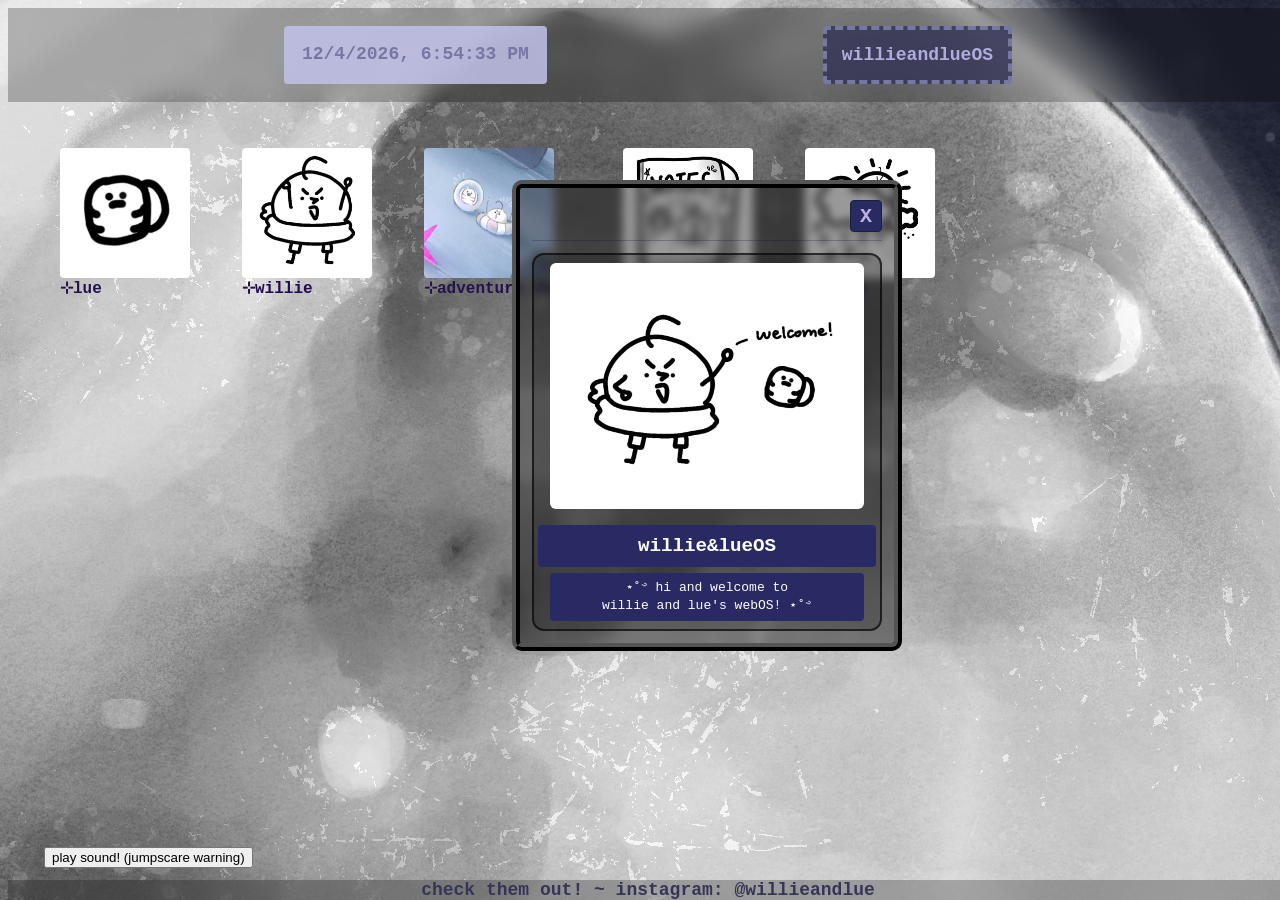
<file: index.html>
<html>
    
    <head>
        <link rel="stylesheet" type="text/css" href="style.css" />
        <script type="module" src="script.js"></script>
        <meta charset="UTF-8">
    </head>

    <body class="background">
        <div class="top">
            <p class="time" 
            id="timeElement"> 
                time :p
            </p>
            <script>
                setInterval(function () {
                    document.querySelector("#timeElement").innerHTML = new Date().toLocaleString();
                }, 1000);
            </script>
            <p class="otherone" 
            id="welcomeopen">
            willieandlueOS
            </p>
        </div>

        <div class="instahandle">
            check them out! ~ instagram: @willieandlue
        </div>
     
        <div class="WELCOME"
        id="welcome"> 
            <div class="welcomeheader" 
            id="welcomeheader">
                <div class="closebutton" 
                id="welcomeclose">
                        <span class="Xmark">
                                X
                        </span>
                </div>
            </div>

            <div class="innerwindow">
                <img class="image" src="Screenshot 2026-08-02 224323.png" >
                <h1 class="titletext">
                    willie&lueOS
                </h1>
                <p class="description1">
                    ⋆˚࿔ hi and welcome to willie and lue's webOS! ⋆˚࿔
                </p>
            </div>
        </div>

        <div class= "lueicon" id="LueIconContainer">
            <div class="lueapp" style="padding: 16px;"> 
                <img class=luewindowimage src="./lue.png">
                <p style="margin: 0px; color: #23124b; font-weight: bold;
                font-family: 'Courier New', Courier, monospace; font-size: medium;">
                    <strong>⊹lue</strong>
                </p>
            </div>
        </div>
            
        <div class= "luebigwindow" id="LueWindow">
            <div class="windowheader" id="lueheader">
                <span><strong>about lue!!</strong></span>  
                <div class="closebutton1" id="lueclose" 
                style="cursor: pointer; font-weight: bold; padding: 2px 6px;
                background:rgb(0, 0, 0, 0.2); border-radius: 3px;">
                    X 
                </div>
            </div>

            <div class="windowcontent">
                <p style="margin: 0 0 12px 0">woahh info about lue!!</p>
                <img src="./lue.png" style="width: 80px; height: 80px; border-radius: 4px;">
                <div id="sidebar"></div>
                <div id="lueinfo"></div>
            </div>

        </div>

        <div class="willieicon" id="WillieIconContainer">
            <div class="willieapp" style="padding: 16px;"> 
                <img class=williewindowimage src="./willie.png">
                <p style="margin: 0px; color: #200a53; font-weight: bold;
                font-family: 'Courier New', Courier, monospace; font-size: medium;">
                    <strong>⊹willie</strong>
                </p>
            </div>
        </div>

        <div class="williebigwindow" id="WillieWindow">
            <div class="williewindowheader" id="willieheader">
                <span><strong>about willie!!</strong></span>  
                <div class="closebutton2" id="willieclose" 
                style="cursor: pointer; font-weight: bold; padding: 2px 6px;
                background:rgb(0, 0, 0, 0.2); border-radius: 3px;">
                    X 
                </div>
            </div>

            <div class="williewindowcontent">
                <p style="margin: 0 0 12px 0">woahh info about willie!!</p>
                <img src="./willie.png" style="width: 80px; height: 80px; border-radius: 4px; 
                justify-content: center;">
                <div id="sidebar1"></div>
                <div id="willieinfo"></div>
            </div>
        
        </div>

        <div class="adventureicon" id="randomadventureIcon">
            <div class="randomadventureapp" style="padding: 16px;"> 
                <img class=randomwindowimage src="./Screenshot 2026-10-28 014016.png">
                <p style="margin: 0px; color: #23124b; font-weight: bold;
                font-family: 'Courier New', Courier, monospace; font-size: medium;">
                    <strong>⊹adventure logs</strong>
                </p>
            </div>
        </div>
        
        <div class="randomwindow" id="adventureWindow">
            <div class="randomheader" id="adventureheader">
                <span><strong>adventure logs!!</strong></span>
                <div class="closebutton2" id="adventureclose" 
                style="cursor: pointer; font-weight: bold; padding: 2px 6px;
                background:rgb(0, 0, 0, 0.2); border-radius: 4px;">
                    X 
                </div>
        </div>

            <div class="randomwindowcontent" id="randomcontent">
                <p style="color:#3a420d; font-weight: bold;">here are some of their recent adventure logs!!</p>
                <img src="./accretionwillieandlue.png" id="randomadventureimg">
                <img src="./artemismoonwillieandlue.png" id="randomadventureimg">
                <img src="./mantaraywillieandlue.png" id="randomadventureimg">
                <img src="./starbeach.png" id="randomadventureimg">
                <img src="./sunwillieandlue.png" id="randomadventureimg">
                <img src="./moon.png" id="randomadventureimg">
            </div>
        </div>

        <div class="notesicon" id="notesIcon">
            <div class="noteapp" style="padding: 16px;"> 
                <img class="notesimage" src="./noteswillielue.png">
                <p style="margin: 0px; color: #23124b; font-weight: bold;
                font-family: 'Courier New', Courier, monospace; font-size: medium;">
                    <strong>⊹notes</strong>
                </p>
            </div>
        </div>

        <div class="noteswindow" id="notesWindow">
            
            <div class="notesheader" id="notesheader">
                <span><strong>notes!!</strong></span>
                <div class="closebutton3" id="notesclose" style="cursor: pointer; font-weight: bold; padding: 2px 6px; background: rgba(0, 0, 0, 0.2); border-radius: 4px;">
                    X 
                </div>
            </div>

            <div class="noteswindowcontent" id="notescontent" style="padding: 16px; background: white;">
                <p style="color:#e693c3; font-weight: bold; font-family: monospace; margin: 0 0 8px 0;">write down any notes!!</p>
                    <div style="padding: 4px; min-height: 120px; 
                    font-family: monospace; outline: none; 
                    width: 100%; box-sizing: border-box" contenteditable="true">
                    <span>write here!!</span>
                </div>
            </div>
        </div>

        <div class="audio">
            <audio id="myAudio" controls>
                <source src="Bark Fart Sound Effect.mp3" type="audio/mpeg">
            </audio>

            <script>
                function playAudio() {
                    var audio = document.getElementById("myAudio");
                    audio.play();
                }
            </script>
        </div>

        <div class="audiobutton">
            <button onclick="playAudio()" >play sound! (jumpscare warning)</button>
        </div>

        <div class="jokesicon" id="jokesIcon">
            <div class="jokesapp" style="padding: 16px;"> 
                <img class=jokesimage src="./weatherwillielue.png">
                <p style="margin: 0px; color: #23124b; font-weight: bold;
                font-family: 'Courier New', Courier, monospace; font-size: medium;">
                    <strong>⊹jokes</strong>
                </p>
            </div>
        </div>
        
        <div class="jokeswindow" id="jokesWindow">
            <div class="jokesheader" id="jokesheader">
                <span><strong>funny jokes!!</strong></span>
                <div class="closebutton4" id="jokesclose" 
                style="cursor: pointer; font-weight: bold; padding: 2px 6px;
                background:rgb(0, 0, 0, 0.2); border-radius: 4px;">
                    X 
                </div>
            </div>

            <div class="jokeswindowcontent" id="jokescontent">
                <p style="color:#3a420d; font-weight: bold;">
                    have a cackle with willie's and lue's favorite jokes!!
                    <br>
                    <br>
                    (yes the icon was intentional)
                </p>
                <p>
                    #1: why did the people not like the restaurant on the moon?
                    <br>
                    - because there was no atmosphere.
                    <br>
                    <br>
                    #2: how do Earth, Saturn, and Neptune organize a party? 
                    <br>
                    - they plan-et.
                    <br>
                    <br>
                    #3: why didn't the sun go to college? 
                    <br>
                    - because it already had a million degrees.
                    <br>
                    <br>
                    #4: what do starlets like to read before bed?
                    <br>
                    - comet books!
                    <br>
                    <br>
                    #5: why couldn't the star stay focused?
                    <br>
                    - it kept spacing out.
                    <br>
                    <br>
                    #6: what insect can you expect to find on the moon?
                    <br>
                    - a lunar-tick.

                </p>

            </div>
        </div>



        <script src="script.js"></script>
    </body>

</html>
</file>
<file: style.css>
.background{
    background-image: url(./moon.png); 
    background-size: fit; 
    width: 100vw;
    height: 100hvh;
    overflow: hidden;
}

.top {
    display: flex; 
    justify-content: space-evenly; 
    position: absolute; 
    width: 100%;
    backdrop-filter: blur(10px); 
    background-color: rgba(0,0,0,0.25); 
    color:#b9baf3; 
    font-size: large; 
    font-family: 'Courier New', Courier, monospace;
}

.time {
    color:#7777a3; 
    font-size: large;
    font-weight: bold;
    font-family: 'Courier New', Courier, monospace;
    background-color: #c1c1e9dc;
    border-radius: 4px;
    padding: 18px;
}

.otherone {
    cursor: pointer; 
    font-weight: bold;
    color:#aeaedd;
    font-family: 'Courier New', Courier, monospace;
    border: 4px dashed #7777a3;
    background-color: #353557d3;
    border-radius: 4px;
    padding: 15px;
}

.instahandle {
    display: flex; 
    justify-content: space-evenly; 
    position: absolute; 
    bottom: 0; 
    width: 100%;
    backdrop-filter: blur(10px); 
    background-color: rgba(0,0,0,0.25); 
    font-weight: bold;
    color: #353557; 
    font-size: large; 
    font-family: 'Courier New', Courier, monospace;
}



.WELCOME {
    border: 8px ridge #000; 
    display: flex; 
    flex-direction: column; 
    border-radius: 10px; 
    position: absolute; 
    width: 350px;
    backdrop-filter: blur(5px); 
    top: 20%; 
    left: 40%; 
    background-color: rgba(0,0,0,0.4);
    padding: 12px; 
    align-items: center; 
    font-family: 'Courier New', Courier, monospace;
    z-index: 999;
}

.welcomeheader {
    width: 100%; 
    display: flex; 
    align-items: center; 
    cursor: move; 
    justify-content: flex-end; 
    padding-bottom: 8px; 
    border-bottom: 1px solid rgba(20, 12, 65, 0.253)
}

.closebutton {
    width: 30px; 
    height: 30px; 
    cursor: pointer; 
    background-color: #292a63; 
    border: 1px solid #17203d;
    border-radius: 4px; 
    display: flex; 
    align-items: center; 
    justify-content: center; 
    transition: background 0.2s
}

.Xmark {
    color:#bbb3e0; 
    font-size: 20px; 
    font-weight: bold; 
    font-family: 'Courier New', Courier, monospace;
}

.innerwindow {
    display: flex; 
    flex-direction: column; 
    width: 100%; 
    margin-top: 12px;
    align-items: center;
    border: 2px solid rgba(7, 7, 7, 0.7); 
    border-radius: 12px; 
    padding: 8px 16px; 
    background-color: rgba(0,0,0,0.2); 
    box-sizing: border-box;
}

.image {
    max-width: 100%; 
    max-height: auto; 
    border-radius: 6px;
    display: block; 
    margin-bottom: 16px;
}

.titletext {
    padding: 10px 100px; 
    margin: 0 0 6px 0; 
    background-color: #292a63; 
    color: #fff; 
    font-size: 1.20rem;
    text-align: center; 
    border-radius: 4px; 
    font-family: 'Courier New', Courier, monospace;
}

.description1 {
    padding: 6px 50px; 
    margin: 0; 
    background-color: #292a63; 
    color: #fff; 
    text-align: center;
    font-size: 13px; 
    border-radius: 4px; 
    line-height: 1.4; 
    font-family: 'Courier New', Courier, monospace;
}



.lueicon {
    padding-top: 64px; 
    padding-left: 16px; 
    display: inline-flex;
    flex-direction: row; 
    cursor: pointer;
}

.luewindowimage {
    width: 130px; 
    height: 130px; 
    border-radius: 4px;
}

.luebigwindow {
    display: none; 
    position: absolute; 
    width: 350px; 
    min-height: 200px; 
    backdrop-filter: blur(5px); 
    top: 15%;
    left: 40%;
    background-color: rgba(236, 213, 179, 0.918); 
    padding: 12px; 
    align-items: center; 
    font-family: 'Courier New', Courier, monospace;
    border: 8px dotted #ebb400; 
    border-radius: 10px; 
    box-shadow: 4px 4px 12px rgba(0, 0, 0, 0.3);
    flex-direction: column; 
    overflow: hidden; 
    z-index: 10;
}

.windowheader {
    background-color:#6365b8; 
    color:rgba(0, 0, 0, 0.3); 
    padding: 8px 14px; 
    display: flex; 
    justify-content: space-between;
    align-items: center; 
    width: 100%; 
    box-sizing: border-box; 
    font-weight: bold; 
    cursor: move;
}

.windowcontent {
    padding: 16px; 
    display: flex; 
    flex-direction: column; 
    align-items: center;
    flex-grow: 1; 
    color:#2b2c64;  
    text-align: center;
}

.willieicon {
    padding-top: 64px; 
    padding-left: 16px; 
    display: inline-flex;
    flex-direction: row; 
    cursor: pointer;
}

.williewindowimage {
    width: 130px; 
    height: 130px; 
    border-radius: 4px;
}

.williebigwindow {
    display: none; 
    position: absolute; 
    width: 350px; 
    min-height: 200px; 
    backdrop-filter: blur(5px); 
    top: 15%;
    left: 40%;
    background-color: rgba(190, 191, 233, 0.918); 
    padding: 12px; 
    align-items: center; 
    font-family: 'Courier New', Courier, monospace;
    border: 8px ridge #53418d; 
    border-radius: 10px; 
    box-shadow: 4px 4px 12px rgba(0, 0, 0, 0.3);
    flex-direction: column; 
    overflow: hidden; 
    z-index: 10;
}

.williewindowheader {
    background-color:#ffdc7a; 
    color:rgba(0, 0, 0, 0.3); 
    padding: 8px 14px; 
    display: flex; 
    justify-content: space-between;
    align-items: center; 
    width: 100%; 
    box-sizing: border-box; 
    font-weight: bold; 
    cursor: move;
}

.williewindowcontent {
    display: flex;
    flex-direction: column;
    align-items: center;
    text-align: center;
    gap: 5px;
    padding: 10px 14px;
    color:#382f13
}

.lueicon, .willieicon, .adventureicon, .notesicon, .jokesicon{
    position: relative;
    top: 60px;
    left: 20px;
    bottom: 100px; 
    margin: 0px; 
}

.adventureicon {
    padding-top: 64px; 
    padding-left: 16px; 
    display: inline-flex;
    flex-direction: row; 
    cursor: pointer;
}

.randomwindowimage {
    width: 130px; 
    height: 130px; 
    border-radius: 4px;
}

.randomwindow {
    display: none; 
    position: absolute;
    width: 650px;
    height: 550px;
    top: 50%;
    left: 50%; 
    transform: translate(-50%, -50%);
    backdrop-filter: blur(5px); 
    background-color: rgba(168, 179, 128, 0.918); 
    align-items: center; 
    font-family: 'Courier New', Courier, monospace;
    border: 5px solid #4d3613ad; 
    border-radius: 10px; 
    box-shadow: 4px 4px 12px rgba(0, 0, 0, 0.3);
    flex-direction: column; 
    padding: 12px;
    z-index: 10;
    box-sizing: border-box;
    overflow: hidden;
}

.randomheader {
    background-color:#636865; 
    color:rgba(0, 0, 0, 0.3); 
    padding: 8px 14px; 
    display: flex; 
    justify-content: space-between;
    align-items: center; 
    width: 100%; 
    box-sizing: border-box; 
    font-weight: bold; 
    cursor: move;
    flex-shrink: 0;
}

.randomwindowcontent {
    width: 100%;
    height: 100%;
    display: flex;
    flex-direction: column;
    align-items: stretch;
    overflow-y: auto;
    overflow-x: hidden;
    padding-top: 10px;
    padding-right: 4px;
    box-sizing: border-box;
}

.randomadventureimg {
    width: 100%;
    height: auto;
    display: block;
    box-sizing: border-box;
    flex-shrink: 0;
    border: 5px ridge #353557;
    margin: 20px;
}

.notesicon {
    padding-top: 64px; 
    padding-left: 16px; 
    display: inline-flex;
    flex-direction: row; 
    cursor: pointer;
}

.notesimage {
    width: 130px; 
    height: 130px; 
    border-radius: 4px;
}

.noteswindow {
    display: none; 
    position: absolute;
    width: 650px;
    height: 550px;
    min-height: 250px; 
    top: 50%;
    left: 50%; 
    transform: translate(-50%, -50%);
    backdrop-filter: blur(5px); 
    background: white; 
    align-items: center; 
    font-family: 'Courier New', Courier, monospace;
    border: 6px double #3f0b41; 
    border-radius: 10px; 
    box-shadow: 4px 4px 12px rgba(0, 0, 0, 0.3);
    flex-direction: column; 
    padding: 12px;
    z-index: 1000; 
    box-sizing: border-box;
    overflow: hidden;
    position: absolute; 

}

.notesheader {
    background-color:#bb55bb; 
    color:rgba(0, 0, 0, 0.3); 
    padding: 8px 14px; 
    display: flex; 
    justify-content: space-between;
    align-items: center; 
    width: 100%; 
    box-sizing: border-box; 
    font-weight: bold; 
    cursor: move;
    flex-shrink: 0;
}

.noteswindowcontent {
    width: 100%;
    height: 100%;
    display: flex;
    flex-direction: column;
    align-items: stretch;
    overflow-y: auto;
    overflow-x: hidden;
    padding-top: 10px;
    padding-right: 4px;
    box-sizing: border-box;
}

.notesimg {
    width: 100%;
    height: auto;
    display: block;
    box-sizing: border-box;
    flex-shrink: 0;
    border: 5px ridge #353557;
    margin: 20px;
}

.audio {
    position: fixed;
    bottom: 20px;
    left: 20px;
    z-index: 999;
    display: none;
}

.audiobutton {
    position: fixed;
    bottom: 20px;
    left: 20px;
    z-index: 999;
    margin: 0px; 
    color: #23124b; 
    font-weight: bold;
    font-family: 'Courier New', Courier, monospace; 
    font-size: 10px;
    padding: 12px 24px;
    cursor: pointer;
}

.jokesicon {
    padding-top: 64px; 
    padding-left: 16px; 
    display: inline-flex;
    flex-direction: row; 
    cursor: pointer;
}

.jokesimage {
    width: 130px; 
    height: 130px; 
    border-radius: 4px;
}

.jokeswindow {
    display: none; 
    position: absolute;
    width: 650px;
    height: 550px;
    top: 50%;
    left: 50%; 
    transform: translate(-50%, -50%);
    backdrop-filter: blur(5px); 
    background-color: rgba(154, 180, 236, 0.918); 
    align-items: center; 
    font-family: 'Courier New', Courier, monospace;
    border: 5px solid #4d3613ad; 
    border-radius: 10px; 
    box-shadow: 4px 4px 12px rgba(0, 0, 0, 0.3);
    flex-direction: column; 
    padding: 12px;
    z-index: 10;
    box-sizing: border-box;
    overflow: hidden;
}

.jokesheader {
    background-color:#afd3f1; 
    color:rgba(0, 0, 0, 0.3); 
    padding: 8px 14px; 
    display: flex; 
    justify-content: space-between;
    align-items: center; 
    width: 100%; 
    box-sizing: border-box; 
    font-weight: bold; 
    cursor: move;
    flex-shrink: 0;
}

.jokeswindowcontent {
    width: 100%;
    height: 100%;
    display: flex;
    flex-direction: column;
    align-items: stretch;
    overflow-y: auto;
    overflow-x: hidden;
    padding-top: 10px;
    padding-right: 4px;
    box-sizing: border-box;
}

.jokesimg {
    width: 100%;
    height: auto;
    display: block;
    box-sizing: border-box;
    flex-shrink: 0;
    border: 5px ridge #353557;
    margin: 20px;
}
</file>
